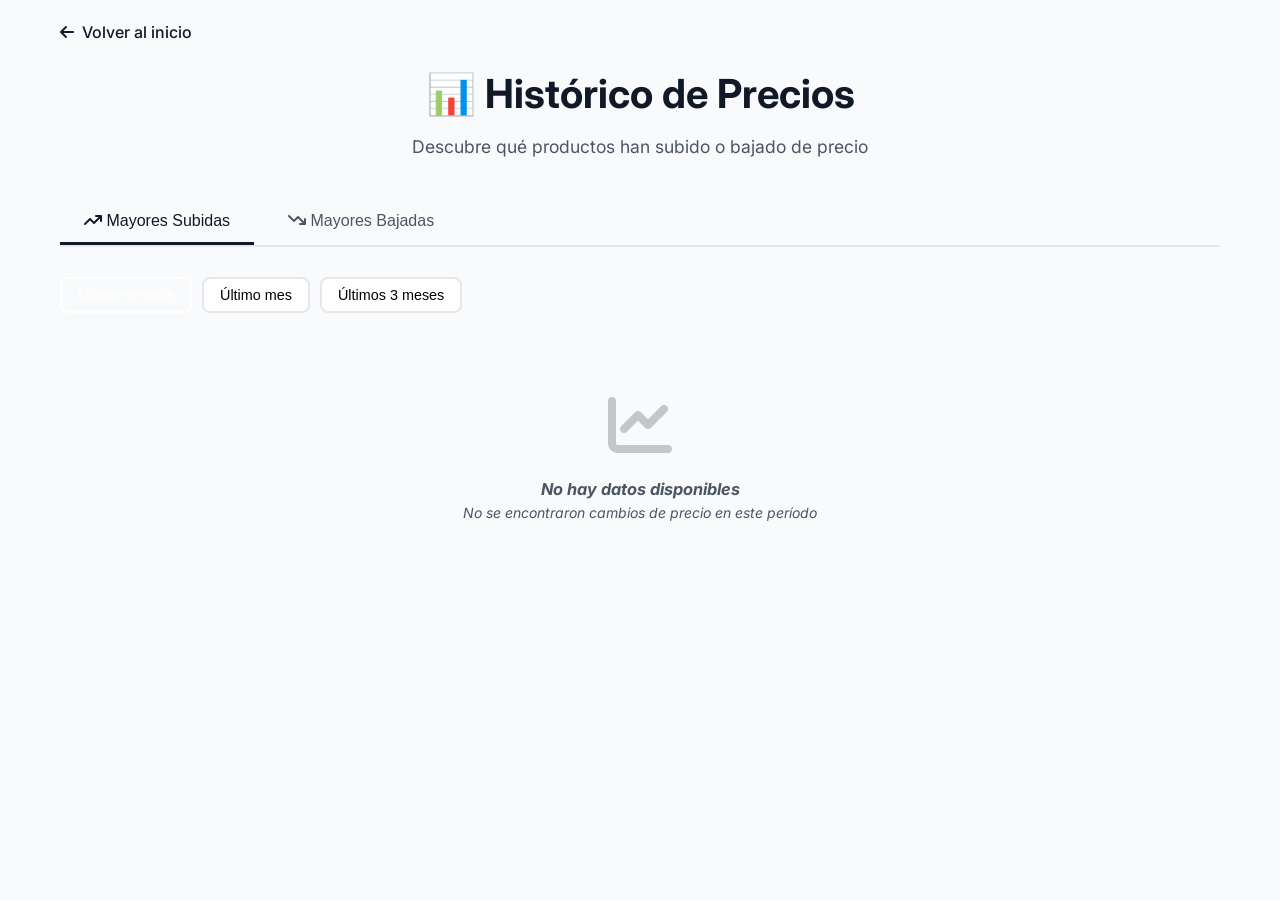
<file: price-tracker.html>
<!DOCTYPE html>
<html lang="es" data-theme="light">
<head>
  <meta charset="UTF-8">
  <meta name="viewport" content="width=device-width, initial-scale=1.0">
  <title>Histórico de Precios - ¿Qué hay en el súper?</title>

  <!-- Styles -->
  <link rel="stylesheet" href="https://fonts.googleapis.com/css2?family=Inter:wght@300;400;500;600;700&display=swap">
  <link rel="stylesheet" href="https://cdnjs.cloudflare.com/ajax/libs/font-awesome/6.4.0/css/all.min.css">
  <link rel="stylesheet" href="style.css">

  <style>
    .price-tracker-container {
      max-width: 1200px;
      margin: 0 auto;
      padding: 20px;
    }

    .page-header {
      text-align: center;
      margin-bottom: 40px;
    }

    .page-header h1 {
      font-size: 2.5rem;
      margin-bottom: 10px;
      color: var(--text-primary);
    }

    .page-header p {
      font-size: 1.1rem;
      color: var(--text-secondary);
    }

    .tabs {
      display: flex;
      gap: 10px;
      margin-bottom: 30px;
      border-bottom: 2px solid var(--border-color);
      overflow-x: auto;
    }

    .tab {
      padding: 12px 24px;
      background: none;
      border: none;
      border-bottom: 3px solid transparent;
      cursor: pointer;
      font-size: 1rem;
      font-weight: 500;
      color: var(--text-secondary);
      transition: all 0.3s;
      white-space: nowrap;
    }

    .tab:hover {
      color: var(--primary-color);
    }

    .tab.active {
      color: var(--primary-color);
      border-bottom-color: var(--primary-color);
    }

    .tab-content {
      display: none;
    }

    .tab-content.active {
      display: block;
    }

    .period-selector {
      display: flex;
      gap: 10px;
      margin-bottom: 20px;
      flex-wrap: wrap;
    }

    .period-btn {
      padding: 8px 16px;
      border: 2px solid var(--border-color);
      background: white;
      border-radius: 8px;
      cursor: pointer;
      font-size: 0.9rem;
      transition: all 0.3s;
    }

    .period-btn:hover {
      border-color: var(--primary-color);
      color: var(--primary-color);
    }

    .period-btn.active {
      background: var(--primary-color);
      color: white;
      border-color: var(--primary-color);
    }

    .ranking-list {
      display: grid;
      gap: 15px;
    }

    .ranking-item {
      display: flex;
      align-items: center;
      gap: 15px;
      padding: 15px;
      background: white;
      border: 1px solid var(--border-color);
      border-radius: 12px;
      transition: all 0.3s;
    }

    .ranking-item:hover {
      box-shadow: 0 4px 12px rgba(0, 0, 0, 0.1);
      transform: translateY(-2px);
    }

    .ranking-number {
      font-size: 1.5rem;
      font-weight: 700;
      color: var(--text-tertiary);
      min-width: 40px;
      text-align: center;
    }

    .ranking-item:nth-child(1) .ranking-number {
      color: #FFD700;
    }

    .ranking-item:nth-child(2) .ranking-number {
      color: #C0C0C0;
    }

    .ranking-item:nth-child(3) .ranking-number {
      color: #CD7F32;
    }

    .ranking-image {
      width: 60px;
      height: 60px;
      object-fit: contain;
      border-radius: 8px;
    }

    .ranking-info {
      flex: 1;
    }

    .ranking-title {
      font-weight: 600;
      color: var(--text-primary);
      margin-bottom: 4px;
    }

    .ranking-category {
      font-size: 0.85rem;
      color: var(--text-secondary);
    }

    .ranking-price-info {
      text-align: right;
    }

    .price-change {
      font-size: 1.2rem;
      font-weight: 700;
      margin-bottom: 4px;
    }

    .price-change.increase {
      color: #ef4444;
    }

    .price-change.decrease {
      color: #22c55e;
    }

    .price-details {
      font-size: 0.85rem;
      color: var(--text-secondary);
    }

    .loading {
      text-align: center;
      padding: 40px;
      color: var(--text-secondary);
    }

    .spinner {
      width: 40px;
      height: 40px;
      border: 4px solid var(--border-color);
      border-top-color: var(--primary-color);
      border-radius: 50%;
      animation: spin 1s linear infinite;
      margin: 0 auto 20px;
    }

    @keyframes spin {
      to { transform: rotate(360deg); }
    }

    .empty-state {
      text-align: center;
      padding: 60px 20px;
      color: var(--text-secondary);
    }

    .empty-state i {
      font-size: 4rem;
      margin-bottom: 20px;
      opacity: 0.3;
    }

    .back-link {
      display: inline-flex;
      align-items: center;
      gap: 8px;
      color: var(--primary-color);
      text-decoration: none;
      font-weight: 500;
      margin-bottom: 20px;
    }

    .back-link:hover {
      text-decoration: underline;
    }

    @media (max-width: 768px) {
      .ranking-item {
        flex-direction: column;
        text-align: center;
      }

      .ranking-price-info {
        text-align: center;
      }
    }
  </style>
</head>
<body>
  <div class="price-tracker-container">
    <a href="index.html" class="back-link">
      <i class="fas fa-arrow-left"></i>
      Volver al inicio
    </a>

    <div class="page-header">
      <h1>📊 Histórico de Precios</h1>
      <p>Descubre qué productos han subido o bajado de precio</p>
    </div>

    <div class="tabs">
      <button class="tab active" data-tab="increases">
        <i class="fas fa-arrow-trend-up"></i> Mayores Subidas
      </button>
      <button class="tab" data-tab="decreases">
        <i class="fas fa-arrow-trend-down"></i> Mayores Bajadas
      </button>
    </div>

    <div class="period-selector">
      <button class="period-btn active" data-days="7">Última semana</button>
      <button class="period-btn" data-days="30">Último mes</button>
      <button class="period-btn" data-days="90">Últimos 3 meses</button>
    </div>

    <!-- Tab: Mayores Subidas -->
    <div class="tab-content active" id="tab-increases">
      <div id="increases-loading" class="loading">
        <div class="spinner"></div>
        <p>Cargando rankings...</p>
      </div>
      <div id="increases-list" class="ranking-list" style="display: none;"></div>
      <div id="increases-empty" class="empty-state" style="display: none;">
        <i class="fas fa-chart-line"></i>
        <h3>No hay datos disponibles</h3>
        <p>No se encontraron cambios de precio en este período</p>
      </div>
    </div>

    <!-- Tab: Mayores Bajadas -->
    <div class="tab-content" id="tab-decreases">
      <div id="decreases-loading" class="loading">
        <div class="spinner"></div>
        <p>Cargando rankings...</p>
      </div>
      <div id="decreases-list" class="ranking-list" style="display: none;"></div>
      <div id="decreases-empty" class="empty-state" style="display: none;">
        <i class="fas fa-chart-line"></i>
        <h3>No hay datos disponibles</h3>
        <p>No se encontraron cambios de precio en este período</p>
      </div>
    </div>
  </div>

  <script src="config.js"></script>
  <script>
    // Estado de la aplicación
    const state = {
      currentTab: 'increases',
      currentDays: 7,
      increases: null,
      decreases: null
    };

    // API base URL
    const API_URL = window.AppConfig?.api?.baseURL || 'http://localhost:8000/api';

    // Cargar rankings
    async function loadRankings(type, days) {
      const endpoint = type === 'increases'
        ? `/rankings/price-increases?days=${days}&limit=20`
        : `/rankings/price-decreases?days=${days}&limit=20`;

      try {
        const response = await fetch(`${API_URL}${endpoint}`);
        if (!response.ok) throw new Error('Error cargando datos');

        const data = await response.json();
        return data.ranking || [];
      } catch (error) {
        console.error('Error:', error);
        return [];
      }
    }

    // Renderizar ranking
    function renderRanking(items, type) {
      const listId = `${type}-list`;
      const loadingId = `${type}-loading`;
      const emptyId = `${type}-empty`;

      const list = document.getElementById(listId);
      const loading = document.getElementById(loadingId);
      const empty = document.getElementById(emptyId);

      loading.style.display = 'none';

      if (!items || items.length === 0) {
        empty.style.display = 'block';
        list.style.display = 'none';
        return;
      }

      empty.style.display = 'none';
      list.style.display = 'grid';

      const isIncrease = type === 'increases';
      const priceKey = isIncrease ? 'price_increase' : 'price_decrease';
      const percentKey = isIncrease ? 'price_increase_percent' : 'price_decrease_percent';

      list.innerHTML = items.map((item, index) => `
        <div class="ranking-item">
          <div class="ranking-number">#${index + 1}</div>
          <img src="${item.thumbnail}" alt="${item.display_name}" class="ranking-image" loading="lazy">
          <div class="ranking-info">
            <div class="ranking-title">${item.display_name}</div>
            <div class="ranking-category">${item.category_name}</div>
          </div>
          <div class="ranking-price-info">
            <div class="price-change ${isIncrease ? 'increase' : 'decrease'}">
              ${isIncrease ? '+' : '-'}${item[percentKey].toFixed(1)}%
            </div>
            <div class="price-details">
              ${item.min_price.toFixed(2)}€ → ${item.max_price.toFixed(2)}€
            </div>
          </div>
        </div>
      `).join('');
    }

    // Cambiar de tab
    function switchTab(tabName) {
      state.currentTab = tabName;

      // Actualizar tabs
      document.querySelectorAll('.tab').forEach(tab => {
        tab.classList.toggle('active', tab.dataset.tab === tabName);
      });

      // Actualizar contenido
      document.querySelectorAll('.tab-content').forEach(content => {
        content.classList.toggle('active', content.id === `tab-${tabName}`);
      });

      // Cargar datos si no están cargados
      if (!state[tabName]) {
        loadAndRenderRankings(tabName, state.currentDays);
      }
    }

    // Cambiar período
    function changePeriod(days) {
      state.currentDays = days;

      // Actualizar botones
      document.querySelectorAll('.period-btn').forEach(btn => {
        btn.classList.toggle('active', parseInt(btn.dataset.days) === days);
      });

      // Recargar datos
      loadAndRenderRankings('increases', days);
      loadAndRenderRankings('decreases', days);
    }

    // Cargar y renderizar
    async function loadAndRenderRankings(type, days) {
      const data = await loadRankings(type, days);
      state[type] = data;
      renderRanking(data, type);
    }

    // Event listeners
    document.querySelectorAll('.tab').forEach(tab => {
      tab.addEventListener('click', () => switchTab(tab.dataset.tab));
    });

    document.querySelectorAll('.period-btn').forEach(btn => {
      btn.addEventListener('click', () => changePeriod(parseInt(btn.dataset.days)));
    });

    // Cargar datos iniciales
    loadAndRenderRankings('increases', state.currentDays);
    loadAndRenderRankings('decreases', state.currentDays);
  </script>
</body>
</html>
</file>
<file: style.css>
/*
================================================================================
MERCADONA AGENT V0.2 - MAIN STYLESHEET
================================================================================
Author: Claude Code
Description: Modern, mobile-first responsive design with optimized performance
Last Updated: 2025
================================================================================
*/

/* ACCESSIBILITY UTILITIES */
.sr-only {
  position: absolute !important;
  width: 1px !important;
  height: 1px !important;
  padding: 0 !important;
  margin: -1px !important;
  overflow: hidden !important;
  clip: rect(0, 0, 0, 0) !important;
  white-space: nowrap !important;
  border: 0 !important;
}

/* Skip link for keyboard navigation */
.skip-link {
  position: absolute;
  top: -40px;
  left: 6px;
  background: var(--color-primary);
  color: var(--color-white);
  padding: 8px 16px;
  border-radius: var(--radius-md);
  text-decoration: none;
  font-weight: var(--font-weight-medium);
  z-index: 9999;
  transition: top 0.3s ease;
}

.skip-link:focus {
  top: 6px;
}

/* High contrast mode support */
@media (prefers-contrast: high) {
  :root {
    --border-color: var(--color-black);
    --text-secondary: var(--color-black);
    --bg-secondary: var(--color-white);
  }
  
  [data-theme="dark"] {
    --border-color: var(--color-white);
    --text-secondary: var(--color-white);
    --bg-secondary: var(--color-black);
  }
}

/* Reduced motion support */
@media (prefers-reduced-motion: reduce) {
  * {
    animation-duration: 0.01ms !important;
    animation-iteration-count: 1 !important;
    transition-duration: 0.01ms !important;
    scroll-behavior: auto !important;
  }
}

/* PWA Update Banner */
.update-banner {
  position: fixed;
  top: 0;
  left: 0;
  right: 0;
  background: var(--color-primary);
  color: var(--color-white);
  padding: var(--space-3);
  z-index: 9999;
  animation: slideDown 0.3s ease-out;
}

.update-content {
  display: flex;
  align-items: center;
  justify-content: space-between;
  max-width: 1200px;
  margin: 0 auto;
}

.update-btn {
  background: var(--color-white);
  color: var(--color-primary);
  border: none;
  padding: var(--space-1) var(--space-3);
  border-radius: var(--radius-sm);
  font-weight: var(--font-weight-medium);
  cursor: pointer;
  transition: all 0.2s ease;
}

.update-btn:hover {
  background: var(--color-gray-100);
}

/* Offline indicator */
.offline::before {
  content: "Sin conexión - Modo offline";
  position: fixed;
  top: 0;
  left: 0;
  right: 0;
  background: var(--color-warning);
  color: var(--color-white);
  padding: var(--space-2);
  text-align: center;
  font-size: var(--font-size-sm);
  z-index: 9998;
}

.offline .app-container {
  margin-top: 40px;
}

@keyframes slideDown {
  from {
    transform: translateY(-100%);
  }
  to {
    transform: translateY(0);
  }
}

/* Touch Gestures Styles */
.pull-indicator {
  position: fixed;
  top: 0;
  left: 50%;
  transform: translateX(-50%) translateY(-100%);
  background: var(--color-primary);
  color: var(--color-white);
  padding: var(--space-3) var(--space-6);
  border-radius: 0 0 var(--radius-lg) var(--radius-lg);
  display: flex;
  align-items: center;
  gap: var(--space-2);
  z-index: 1000;
  transition: all 0.3s ease;
  opacity: 0;
}

.pull-indicator.ready {
  background: var(--color-success);
}

.pull-indicator.ready .pull-icon {
  transform: rotate(180deg);
}

.pull-icon {
  transition: transform 0.3s ease;
}

.swipe-feedback {
  position: absolute;
  top: 50%;
  left: 50%;
  transform: translate(-50%, -50%);
  width: 60px;
  height: 60px;
  border-radius: 50%;
  display: flex;
  align-items: center;
  justify-content: center;
  color: var(--color-white);
  font-size: var(--font-size-xl);
  z-index: 10;
  animation: swipeFeedbackAnimation 1s ease-out forwards;
  pointer-events: none;
}

.swipe-feedback--favorite {
  background: var(--color-danger);
}

.swipe-feedback--cart {
  background: var(--color-primary);
}

@keyframes swipeFeedbackAnimation {
  0% {
    opacity: 0;
    transform: translate(-50%, -50%) scale(0.5);
  }
  50% {
    opacity: 1;
    transform: translate(-50%, -50%) scale(1.1);
  }
  100% {
    opacity: 0;
    transform: translate(-50%, -50%) scale(1);
  }
}

.quick-actions-menu {
  position: fixed;
  background: var(--bg-primary);
  border: 1px solid var(--border-color);
  border-radius: var(--radius-lg);
  box-shadow: 0 10px 25px rgba(0, 0, 0, 0.15);
  z-index: 9999;
  overflow: hidden;
  animation: quickMenuAppear 0.2s ease-out;
}

.quick-action {
  display: flex;
  align-items: center;
  gap: var(--space-2);
  width: 100%;
  padding: var(--space-3) var(--space-4);
  border: none;
  background: transparent;
  color: var(--text-primary);
  font-size: var(--font-size-sm);
  cursor: pointer;
  transition: background-color 0.2s ease;
}

.quick-action:hover {
  background: var(--bg-secondary);
}

.quick-action i.active {
  color: var(--color-danger);
}

@keyframes quickMenuAppear {
  from {
    opacity: 0;
    transform: scale(0.9);
  }
  to {
    opacity: 1;
    transform: scale(1);
  }
}

/* Enhanced touch targets for mobile */
@media (max-width: 768px) {
  .product-card {
    position: relative;
    overflow: hidden;
    user-select: none;
    -webkit-user-select: none;
    -webkit-touch-callout: none;
  }
  
  .product-action-btn,
  .product-card-cart-btn {
    min-width: 44px;
    min-height: 44px;
  }
  
  /* Touch feedback */
  .product-card:active {
    transform: scale(0.98);
    transition: transform 0.1s ease;
  }
}

/* CSS CUSTOM PROPERTIES (CSS Variables) */
:root {
  /* Color Palette - Light Theme */
  --color-primary: #22c55e;
  --color-primary-dark: #16a34a;
  --color-primary-light: #bbf7d0;
  
  --color-secondary: #3b82f6;
  --color-secondary-dark: #2563eb;
  --color-secondary-light: #dbeafe;
  
  --color-accent: #f59e0b;
  --color-accent-dark: #d97706;
  --color-accent-light: #fef3c7;
  
  --color-danger: #ef4444;
  --color-danger-dark: #dc2626;
  --color-danger-light: #fecaca;
  
  --color-success: #10b981;
  --color-warning: #f59e0b;
  --color-info: #3b82f6;
  
  /* Neutral Colors */
  --color-white: #ffffff;
  --color-black: #000000;
  --color-gray-50: #f9fafb;
  --color-gray-100: #f3f4f6;
  --color-gray-200: #e5e7eb;
  --color-gray-300: #d1d5db;
  --color-gray-400: #9ca3af;
  --color-gray-500: #6b7280;
  --color-gray-600: #4b5563;
  --color-gray-700: #374151;
  --color-gray-800: #1f2937;
  --color-gray-900: #111827;
  
  /* Semantic Colors - Light Theme */
  --bg-primary: var(--color-white);
  --bg-secondary: var(--color-gray-50);
  --bg-tertiary: var(--color-gray-100);
  --bg-overlay: rgba(0, 0, 0, 0.5);
  
  --text-primary: var(--color-gray-900);
  --text-secondary: var(--color-gray-600);
  --text-tertiary: var(--color-gray-400);
  --text-inverse: var(--color-white);
  
  --border-color: var(--color-gray-200);
  --border-focus: var(--color-primary);
  
  /* Typography */
  --font-family-base: 'Inter', -apple-system, BlinkMacSystemFont, 'Segoe UI', Roboto, 'Helvetica Neue', Arial, sans-serif;
  --font-family-mono: 'SF Mono', Monaco, 'Cascadia Code', 'Roboto Mono', Consolas, 'Courier New', monospace;
  
  --font-size-xs: 0.75rem;    /* 12px */
  --font-size-sm: 0.875rem;   /* 14px */
  --font-size-base: 1rem;     /* 16px */
  --font-size-lg: 1.125rem;   /* 18px */
  --font-size-xl: 1.25rem;    /* 20px */
  --font-size-2xl: 1.5rem;    /* 24px */
  --font-size-3xl: 1.875rem;  /* 30px */
  --font-size-4xl: 2.25rem;   /* 36px */
  
  --font-weight-light: 300;
  --font-weight-normal: 400;
  --font-weight-medium: 500;
  --font-weight-semibold: 600;
  --font-weight-bold: 700;
  
  --line-height-tight: 1.25;
  --line-height-normal: 1.5;
  --line-height-relaxed: 1.75;
  
  /* Spacing Scale */
  --space-1: 0.25rem;   /* 4px */
  --space-2: 0.5rem;    /* 8px */
  --space-3: 0.75rem;   /* 12px */
  --space-4: 1rem;      /* 16px */
  --space-5: 1.25rem;   /* 20px */
  --space-6: 1.5rem;    /* 24px */
  --space-8: 2rem;      /* 32px */
  --space-10: 2.5rem;   /* 40px */
  --space-12: 3rem;     /* 48px */
  --space-16: 4rem;     /* 64px */
  --space-20: 5rem;     /* 80px */
  
  /* Border Radius */
  --radius-sm: 0.25rem;
  --radius-md: 0.375rem;
  --radius-lg: 0.5rem;
  --radius-xl: 0.75rem;
  --radius-2xl: 1rem;
  --radius-full: 9999px;
  
  /* Shadows */
  --shadow-sm: 0 1px 2px 0 rgba(0, 0, 0, 0.05);
  --shadow-md: 0 4px 6px -1px rgba(0, 0, 0, 0.1), 0 2px 4px -1px rgba(0, 0, 0, 0.06);
  --shadow-lg: 0 10px 15px -3px rgba(0, 0, 0, 0.1), 0 4px 6px -2px rgba(0, 0, 0, 0.05);
  --shadow-xl: 0 20px 25px -5px rgba(0, 0, 0, 0.1), 0 10px 10px -5px rgba(0, 0, 0, 0.04);
  --shadow-2xl: 0 25px 50px -12px rgba(0, 0, 0, 0.25);
  
  /* Z-Index Scale */
  --z-dropdown: 1000;
  --z-sticky: 1020;
  --z-fixed: 1030;
  --z-modal-backdrop: 1040;
  --z-modal: 1050;
  --z-popover: 1060;
  --z-tooltip: 1070;
  --z-toast: 1080;
  
  /* Transitions */
  --transition-fast: 150ms ease-in-out;
  --transition-normal: 250ms ease-in-out;
  --transition-slow: 350ms ease-in-out;
  
  /* Layout */
  --header-height: 4rem;
  --sidebar-width: 280px;
  --container-max-width: 1400px;
  
  /* Breakpoints (for reference in JS) */
  --breakpoint-sm: 640px;
  --breakpoint-md: 768px;
  --breakpoint-lg: 1024px;
  --breakpoint-xl: 1280px;
  --breakpoint-2xl: 1536px;
}

/* Dark Theme Variables */
[data-theme="dark"] {
  --bg-primary: var(--color-gray-900);
  --bg-secondary: var(--color-gray-800);
  --bg-tertiary: var(--color-gray-700);
  --bg-overlay: rgba(0, 0, 0, 0.75);
  
  --text-primary: var(--color-gray-50);
  --text-secondary: var(--color-gray-300);
  --text-tertiary: var(--color-gray-500);
  --text-inverse: var(--color-gray-900);
  
  --border-color: var(--color-gray-600);
  
  --shadow-sm: 0 1px 2px 0 rgba(0, 0, 0, 0.3);
  --shadow-md: 0 4px 6px -1px rgba(0, 0, 0, 0.4), 0 2px 4px -1px rgba(0, 0, 0, 0.3);
  --shadow-lg: 0 10px 15px -3px rgba(0, 0, 0, 0.4), 0 4px 6px -2px rgba(0, 0, 0, 0.3);
  --shadow-xl: 0 20px 25px -5px rgba(0, 0, 0, 0.4), 0 10px 10px -5px rgba(0, 0, 0, 0.3);
  --shadow-2xl: 0 25px 50px -12px rgba(0, 0, 0, 0.6);
}

/* CSS RESET & BASE STYLES */
*,
*::before,
*::after {
  box-sizing: border-box;
  margin: 0;
  padding: 0;
}

html {
  font-size: 16px;
  line-height: 1.5;
  scroll-behavior: smooth;
  -webkit-text-size-adjust: 100%;
  -webkit-font-smoothing: antialiased;
  -moz-osx-font-smoothing: grayscale;
}

body {
  font-family: var(--font-family-base);
  font-weight: var(--font-weight-normal);
  line-height: var(--line-height-normal);
  color: var(--text-primary);
  background-color: var(--bg-secondary);
  min-height: 100vh;
  transition: color var(--transition-normal), background-color var(--transition-normal);
  overflow-x: hidden;
}

/* Focus Management */
:focus {
  outline: 2px solid var(--border-focus);
  outline-offset: 2px;
}

:focus:not(:focus-visible) {
  outline: none;
}

/* Improved scrollbar styling */
::-webkit-scrollbar {
  width: 8px;
  height: 8px;
}

::-webkit-scrollbar-track {
  background: var(--bg-tertiary);
}

::-webkit-scrollbar-thumb {
  background: var(--color-gray-400);
  border-radius: var(--radius-full);
}

::-webkit-scrollbar-thumb:hover {
  background: var(--color-gray-500);
}

/* Selection styling */
::selection {
  background-color: var(--color-primary-light);
  color: var(--text-primary);
}

/* UTILITY CLASSES */
.sr-only {
  position: absolute !important;
  width: 1px !important;
  height: 1px !important;
  padding: 0 !important;
  margin: -1px !important;
  overflow: hidden !important;
  clip: rect(0, 0, 0, 0) !important;
  white-space: nowrap !important;
  border: 0 !important;
}

.hidden {
  display: none !important;
}

.invisible {
  visibility: hidden !important;
}

.skip-link {
  position: absolute;
  top: -40px;
  left: 6px;
  background: var(--bg-primary);
  color: var(--text-primary);
  padding: var(--space-2) var(--space-4);
  text-decoration: none;
  border-radius: var(--radius-md);
  font-weight: var(--font-weight-medium);
  z-index: var(--z-tooltip);
  transition: top var(--transition-fast);
}

.skip-link:focus {
  top: 6px;
}

/* LOADING SCREEN */
.loading-screen {
  position: fixed;
  top: 0;
  left: 0;
  width: 100%;
  height: 100%;
  background: var(--bg-primary);
  display: flex;
  align-items: center;
  justify-content: center;
  z-index: var(--z-toast);
  transition: opacity var(--transition-slow);
}

.loading-screen.hide {
  opacity: 0;
  pointer-events: none;
}

.loading-spinner {
  text-align: center;
}

.loading-spinner p {
  margin-top: var(--space-4);
  color: var(--text-secondary);
  font-weight: var(--font-weight-medium);
}

/* Spinner Animation */
.spinner {
  width: 48px;
  height: 48px;
  border: 4px solid var(--border-color);
  border-top: 4px solid var(--color-primary);
  border-radius: var(--radius-full);
  animation: spin 1s linear infinite;
  margin: 0 auto;
}

@keyframes spin {
  0% { transform: rotate(0deg); }
  100% { transform: rotate(360deg); }
}

/* HEADER */
.header {
  position: fixed;
  top: 0;
  left: 0;
  right: 0;
  height: var(--header-height);
  background: var(--bg-primary);
  border-bottom: 1px solid var(--border-color);
  z-index: var(--z-fixed);
  backdrop-filter: blur(10px);
  -webkit-backdrop-filter: blur(10px);
}

.header-container {
  display: flex;
  align-items: center;
  justify-content: space-between;
  height: 100%;
  max-width: var(--container-max-width);
  margin: 0 auto;
  padding: 0 var(--space-4);
  gap: var(--space-4);
}

/* Header Brand */
.header-brand {
  flex-shrink: 0;
}

.logo {
  height: 2.5rem;
  width: auto;
  transition: transform var(--transition-fast);
}

.logo:hover {
  transform: scale(1.05);
}

/* Header Search */
.header-search {
  flex: 1;
  max-width: 600px;
  position: relative;
}

.search-form {
  position: relative;
  width: 100%;
}

.search-input-wrapper {
  position: relative;
  display: flex;
  align-items: center;
  background: var(--bg-secondary);
  border: 2px solid var(--border-color);
  border-radius: var(--radius-xl);
  padding: var(--space-2) var(--space-4);
  transition: all var(--transition-fast);
}

.search-input-wrapper:focus-within {
  border-color: var(--border-focus);
  box-shadow: 0 0 0 3px rgba(34, 197, 94, 0.1);
}

.search-icon {
  color: var(--text-tertiary);
  margin-right: var(--space-3);
  font-size: var(--font-size-lg);
}

.search-input {
  flex: 1;
  border: none;
  background: transparent;
  font-size: var(--font-size-base);
  color: var(--text-primary);
  font-family: inherit;
  line-height: 1.5;
  min-height: 24px;
}

.search-input::placeholder {
  color: var(--text-tertiary);
}

.clear-search-btn {
  display: none;
  align-items: center;
  justify-content: center;
  width: 24px;
  height: 24px;
  border: none;
  background: var(--color-gray-300);
  color: var(--text-secondary);
  border-radius: var(--radius-full);
  cursor: pointer;
  transition: all var(--transition-fast);
  margin-left: var(--space-2);
}

.clear-search-btn:hover {
  background: var(--color-gray-400);
  color: var(--text-primary);
}

.clear-search-btn.visible {
  display: flex;
}

/* Search Suggestions */
.search-suggestions {
  position: absolute;
  top: 100%;
  left: 0;
  right: 0;
  background: var(--bg-primary);
  border: 1px solid var(--border-color);
  border-radius: var(--radius-lg);
  box-shadow: var(--shadow-lg);
  max-height: 300px;
  overflow-y: auto;
  z-index: var(--z-dropdown);
  margin-top: var(--space-2);
  display: none;
}

.search-suggestions.visible {
  display: block;
  animation: slideDown var(--transition-fast);
}

@keyframes slideDown {
  from {
    opacity: 0;
    transform: translateY(-8px);
  }
  to {
    opacity: 1;
    transform: translateY(0);
  }
}

.search-suggestion {
  display: flex;
  align-items: center;
  padding: var(--space-3) var(--space-4);
  cursor: pointer;
  border-bottom: 1px solid var(--border-color);
  transition: background-color var(--transition-fast);
}

.search-suggestion:last-child {
  border-bottom: none;
}

.search-suggestion:hover,
.search-suggestion:focus {
  background: var(--bg-secondary);
}

.search-suggestion-icon {
  color: var(--text-tertiary);
  margin-right: var(--space-3);
  width: 16px;
  text-align: center;
}

.search-suggestion-text {
  flex: 1;
  font-weight: var(--font-weight-medium);
}

.search-suggestion-category {
  font-size: var(--font-size-sm);
  color: var(--text-tertiary);
  background: var(--bg-tertiary);
  padding: var(--space-1) var(--space-2);
  border-radius: var(--radius-sm);
}

/* Header Actions */
.header-actions {
  display: flex;
  align-items: center;
  gap: var(--space-2);
}

.desktop-actions {
  display: flex;
  align-items: center;
  gap: var(--space-2);
}

.action-btn {
  position: relative;
  display: flex;
  align-items: center;
  justify-content: center;
  width: 40px;
  height: 40px;
  border: none;
  background: transparent;
  color: var(--text-secondary);
  border-radius: var(--radius-lg);
  cursor: pointer;
  transition: all var(--transition-fast);
  font-size: var(--font-size-lg);
}

.action-btn:hover {
  background: var(--bg-secondary);
  color: var(--text-primary);
}

.action-btn:active {
  transform: scale(0.95);
}

.badge {
  position: absolute;
  top: -2px;
  right: -2px;
  min-width: 18px;
  height: 18px;
  background: var(--color-danger);
  color: var(--text-inverse);
  font-size: var(--font-size-xs);
  font-weight: var(--font-weight-bold);
  border-radius: var(--radius-full);
  display: flex;
  align-items: center;
  justify-content: center;
  border: 2px solid var(--bg-primary);
  transform: scale(0);
  transition: transform var(--transition-fast);
}

.badge.visible {
  transform: scale(1);
}

/* Mobile Menu Button */
.mobile-menu-btn {
  display: none;
  flex-direction: column;
  align-items: center;
  justify-content: center;
  width: 40px;
  height: 40px;
  border: none;
  background: transparent;
  cursor: pointer;
  border-radius: var(--radius-lg);
  transition: background-color var(--transition-fast);
}

.mobile-menu-btn:hover {
  background: var(--bg-secondary);
}

.hamburger {
  display: flex;
  flex-direction: column;
  width: 20px;
  height: 14px;
  position: relative;
}

.hamburger span {
  display: block;
  height: 2px;
  width: 100%;
  background: var(--text-primary);
  border-radius: 1px;
  opacity: 1;
  transform: rotate(0deg);
  transition: all var(--transition-fast);
}

.hamburger span:nth-child(1) {
  top: 0;
  transform-origin: left center;
}

.hamburger span:nth-child(2) {
  top: 6px;
  transform-origin: left center;
}

.hamburger span:nth-child(3) {
  top: 12px;
  transform-origin: left center;
}

.mobile-menu-btn[aria-expanded="true"] .hamburger span:nth-child(1) {
  transform: rotate(45deg);
  top: -1px;
  left: 2px;
}

.mobile-menu-btn[aria-expanded="true"] .hamburger span:nth-child(2) {
  width: 0%;
  opacity: 0;
}

.mobile-menu-btn[aria-expanded="true"] .hamburger span:nth-child(3) {
  transform: rotate(-45deg);
  top: 13px;
  left: 2px;
}

/* MOBILE MENU */
.mobile-menu {
  position: fixed;
  top: 0;
  left: 0;
  right: 0;
  bottom: 0;
  z-index: var(--z-modal);
  display: none;
}

.mobile-menu.active {
  display: block;
}

.mobile-menu-overlay {
  position: absolute;
  top: 0;
  left: 0;
  right: 0;
  bottom: 0;
  background: var(--bg-overlay);
  opacity: 0;
  transition: opacity var(--transition-normal);
}

.mobile-menu.active .mobile-menu-overlay {
  opacity: 1;
}

.mobile-menu-content {
  position: absolute;
  top: 0;
  right: 0;
  width: min(300px, 80vw);
  height: 100%;
  background: var(--bg-primary);
  border-left: 1px solid var(--border-color);
  transform: translateX(100%);
  transition: transform 0.3s cubic-bezier(0.4, 0, 0.2, 1);
  display: flex;
  flex-direction: column;
  box-shadow: var(--shadow-xl);
}

.mobile-menu.active .mobile-menu-content {
  transform: translateX(0);
}

.mobile-menu-header {
  display: flex;
  align-items: center;
  justify-content: space-between;
  padding: var(--space-4);
  border-bottom: 1px solid var(--border-color);
  background: var(--bg-primary);
}

.mobile-menu-header h2 {
  font-size: var(--font-size-lg);
  font-weight: var(--font-weight-semibold);
  color: var(--text-primary);
}

.mobile-menu-close {
  display: flex;
  align-items: center;
  justify-content: center;
  width: 40px;
  height: 40px;
  border: none;
  background: var(--bg-secondary);
  color: var(--text-secondary);
  border-radius: var(--radius-lg);
  cursor: pointer;
  transition: all var(--transition-fast);
}

.mobile-menu-close:hover {
  background: var(--bg-tertiary);
  color: var(--text-primary);
}

.mobile-menu-body {
  flex: 1;
  padding: var(--space-4);
  overflow-y: auto;
}

.mobile-menu-item {
  display: flex;
  align-items: center;
  width: 100%;
  padding: var(--space-4);
  margin-bottom: var(--space-2);
  border: none;
  background: var(--bg-secondary);
  color: var(--text-primary);
  text-align: left;
  border-radius: var(--radius-lg);
  cursor: pointer;
  transition: all var(--transition-fast);
  font-size: var(--font-size-base);
  font-weight: var(--font-weight-medium);
  position: relative;
  -webkit-tap-highlight-color: transparent;
  touch-action: manipulation;
}

.mobile-menu-item:hover,
.mobile-menu-item:active {
  background: var(--color-primary);
  color: white;
  transform: translateX(4px);
  box-shadow: var(--shadow-md);
}

.mobile-menu-item:active {
  transform: translateX(2px);
}

.mobile-menu-item i {
  width: 24px;
  margin-right: var(--space-3);
  font-size: var(--font-size-lg);
  color: var(--color-primary);
  transition: color var(--transition-fast);
}

.mobile-menu-item:hover i,
.mobile-menu-item:active i {
  color: white;
}

.mobile-menu-item span {
  flex: 1;
}

.mobile-badge {
  position: absolute;
  top: 8px;
  right: 8px;
  min-width: 20px;
  height: 20px;
  background: var(--color-danger);
  color: white;
  font-size: var(--font-size-xs);
  font-weight: var(--font-weight-bold);
  border-radius: var(--radius-full);
  display: flex;
  align-items: center;
  justify-content: center;
  border: 2px solid var(--bg-primary);
}

.mobile-badge:empty {
  display: none;
}

/* APP CONTAINER */
.app-container {
  display: flex;
  min-height: 100vh;
  padding-top: var(--header-height);
  max-width: var(--container-max-width);
  margin: 0 auto;
}

/* SIDEBAR */
.sidebar {
  width: var(--sidebar-width);
  background: var(--bg-primary);
  border-right: 1px solid var(--border-color);
  height: calc(100vh - var(--header-height));
  overflow-y: auto;
  transition: transform var(--transition-normal);
  position: sticky;
  top: var(--header-height);
}

.sidebar-content {
  padding: var(--space-6) var(--space-4);
}

.sidebar-section {
  margin-bottom: var(--space-8);
}

.sidebar-section:last-child {
  margin-bottom: 0;
}

.sidebar-section-header {
  display: flex;
  align-items: center;
  justify-content: space-between;
  margin-bottom: var(--space-4);
}

.sidebar-title {
  display: flex;
  align-items: center;
  font-size: var(--font-size-lg);
  font-weight: var(--font-weight-semibold);
  color: var(--text-primary);
  margin-bottom: var(--space-4);
}

.sidebar-title i {
  margin-right: var(--space-2);
  color: var(--color-primary);
}

.filters-toggle {
  display: flex;
  align-items: center;
  justify-content: center;
  width: 24px;
  height: 24px;
  border: none;
  background: transparent;
  color: var(--text-tertiary);
  cursor: pointer;
  border-radius: var(--radius-sm);
  transition: all var(--transition-fast);
}

.filters-toggle:hover {
  background: var(--bg-secondary);
  color: var(--text-primary);
}

.filters-toggle.expanded i {
  transform: rotate(180deg);
}

/* Categories */
.category-btn {
  display: flex;
  align-items: center;
  justify-content: space-between;
  width: 100%;
  padding: var(--space-3) var(--space-4);
  border: none;
  background: transparent;
  color: var(--text-secondary);
  text-align: left;
  border-radius: var(--radius-lg);
  cursor: pointer;
  transition: all var(--transition-fast);
  margin-bottom: var(--space-2);
  font-size: var(--font-size-sm);
  font-weight: var(--font-weight-medium);
}

.category-btn:hover {
  background: var(--bg-secondary);
  color: var(--text-primary);
}

.category-btn.active {
  background: var(--color-primary-light);
  color: var(--color-primary-dark);
}

.category-btn--all {
  background: var(--bg-secondary);
  color: var(--text-primary);
  font-weight: var(--font-weight-semibold);
  margin-bottom: var(--space-4);
}

.category-btn--all:hover {
  background: var(--bg-tertiary);
}

.category-btn i {
  margin-right: var(--space-2);
  width: 16px;
  text-align: center;
}

.category-count {
  font-size: var(--font-size-xs);
  background: var(--bg-tertiary);
  color: var(--text-tertiary);
  padding: var(--space-1) var(--space-2);
  border-radius: var(--radius-full);
  min-width: 20px;
  text-align: center;
}

.category-btn.active .category-count {
  background: var(--color-primary);
  color: var(--text-inverse);
}

.category-list {
  list-style: none;
  max-height: 400px;
  overflow-y: auto;
}

.category-list li {
  margin-bottom: var(--space-1);
}

/* Filters */
.filters-content {
  max-height: 0;
  overflow: hidden;
  transition: max-height var(--transition-normal);
}

.filters-content.expanded {
  max-height: 500px;
}

.filter-group {
  padding: var(--space-4);
  background: var(--bg-secondary);
  border-radius: var(--radius-lg);
  margin-bottom: var(--space-4);
}

.filter-title {
  font-size: var(--font-size-sm);
  font-weight: var(--font-weight-semibold);
  color: var(--text-primary);
  margin-bottom: var(--space-3);
}

.price-range {
  display: flex;
  align-items: center;
  gap: var(--space-2);
  margin-bottom: var(--space-4);
}

.price-input-group {
  flex: 1;
}

.price-input {
  width: 100%;
  padding: var(--space-2) var(--space-3);
  border: 1px solid var(--border-color);
  border-radius: var(--radius-md);
  background: var(--bg-primary);
  color: var(--text-primary);
  font-size: var(--font-size-sm);
  font-family: inherit;
  transition: border-color var(--transition-fast);
}

.price-input:focus {
  border-color: var(--border-focus);
  outline: none;
}

.price-separator {
  color: var(--text-tertiary);
  font-weight: var(--font-weight-medium);
}

.filter-actions {
  display: flex;
  gap: var(--space-2);
}

/* Favorites and Recent */
.favorites-list,
.recent-list {
  max-height: 200px;
  overflow-y: auto;
}

.empty-state {
  color: var(--text-tertiary);
  font-size: var(--font-size-sm);
  text-align: center;
  padding: var(--space-4);
  font-style: italic;
}

.favorite-item,
.recent-item {
  display: flex;
  align-items: center;
  padding: var(--space-2);
  border-radius: var(--radius-md);
  margin-bottom: var(--space-2);
  cursor: pointer;
  transition: background-color var(--transition-fast);
}

.favorite-item:hover,
.recent-item:hover {
  background: var(--bg-secondary);
}

.favorite-item img,
.recent-item img {
  width: 32px;
  height: 32px;
  object-fit: cover;
  border-radius: var(--radius-sm);
  margin-right: var(--space-2);
}

.favorite-item-info,
.recent-item-info {
  flex: 1;
  min-width: 0;
}

.favorite-item-name,
.recent-item-name {
  font-size: var(--font-size-sm);
  font-weight: var(--font-weight-medium);
  color: var(--text-primary);
  white-space: nowrap;
  overflow: hidden;
  text-overflow: ellipsis;
}

.favorite-item-price,
.recent-item-price {
  font-size: var(--font-size-xs);
  color: var(--text-tertiary);
}

/* MAIN CONTENT */
.main-content {
  flex: 1;
  min-width: 0;
  background: var(--bg-secondary);
}

/* Controls Bar */
.controls-bar {
  display: flex;
  align-items: center;
  justify-content: space-between;
  padding: var(--space-4);
  background: var(--bg-primary);
  border-bottom: 1px solid var(--border-color);
  gap: var(--space-4);
}

.controls-left,
.controls-right {
  display: flex;
  align-items: center;
  gap: var(--space-4);
}

.control-label {
  font-size: var(--font-size-sm);
  font-weight: var(--font-weight-medium);
  color: var(--text-secondary);
  margin-right: var(--space-2);
}

.sort-select,
.items-select {
  padding: var(--space-2) var(--space-3);
  border: 1px solid var(--border-color);
  border-radius: var(--radius-md);
  background: var(--bg-primary);
  color: var(--text-primary);
  font-size: var(--font-size-sm);
  font-family: inherit;
  cursor: pointer;
  transition: border-color var(--transition-fast);
}

.sort-select:focus,
.items-select:focus {
  border-color: var(--border-focus);
  outline: none;
}

.results-count {
  font-size: var(--font-size-sm);
  font-weight: var(--font-weight-medium);
  color: var(--text-secondary);
}

/* Products Container */
.products-container {
  padding: var(--space-4);
}

/* Pagination */
.pagination {
  display: flex;
  align-items: center;
  justify-content: space-between;
  margin-bottom: var(--space-4);
  padding: var(--space-4);
  background: var(--bg-primary);
  border-radius: var(--radius-lg);
  border: 1px solid var(--border-color);
}

.pagination--bottom {
  margin-bottom: 0;
  margin-top: var(--space-4);
}

.pagination-btn {
  display: flex;
  align-items: center;
  padding: var(--space-2) var(--space-4);
  border: 1px solid var(--border-color);
  background: var(--bg-primary);
  color: var(--text-primary);
  font-size: var(--font-size-sm);
  font-weight: var(--font-weight-medium);
  border-radius: var(--radius-md);
  cursor: pointer;
  transition: all var(--transition-fast);
  gap: var(--space-2);
}

.pagination-btn:hover:not(:disabled) {
  background: var(--bg-secondary);
  border-color: var(--color-primary);
}

.pagination-btn:disabled {
  opacity: 0.5;
  cursor: not-allowed;
}

.pagination-info {
  display: flex;
  align-items: center;
}

.page-info {
  font-size: var(--font-size-sm);
  font-weight: var(--font-weight-medium);
  color: var(--text-secondary);
}

/* Products Grid */
.products-grid {
  display: grid;
  grid-template-columns: repeat(4, 1fr);
  gap: var(--space-3);
  margin-bottom: var(--space-4);
}

/* Product Card */
.product-card {
  background: var(--bg-primary);
  border: 1px solid var(--border-color);
  border-radius: var(--radius-lg);
  overflow: hidden;
  transition: all var(--transition-normal);
  cursor: pointer;
  position: relative;
}

.product-card:hover {
  transform: translateY(-2px);
  box-shadow: var(--shadow-lg);
  border-color: var(--color-primary);
}

.product-card-image {
  position: relative;
  width: 100%;
  height: 180px;
  overflow: hidden;
  background: var(--bg-secondary);
}

.product-card-image img {
  width: 100%;
  height: 100%;
  object-fit: cover;
  transition: transform var(--transition-normal);
}

.product-card:hover .product-card-image img {
  transform: scale(1.05);
}

.product-card-actions {
  position: absolute;
  top: var(--space-2);
  right: var(--space-2);
  display: flex;
  flex-direction: column;
  gap: var(--space-1);
  opacity: 0;
  transform: translateY(-8px);
  transition: all var(--transition-normal);
}

.product-card:hover .product-card-actions {
  opacity: 1;
  transform: translateY(0);
}

.product-action-btn {
  display: flex;
  align-items: center;
  justify-content: center;
  width: 32px;
  height: 32px;
  border: none;
  background: rgba(255, 255, 255, 0.9);
  color: var(--text-secondary);
  border-radius: var(--radius-full);
  cursor: pointer;
  transition: all var(--transition-fast);
  backdrop-filter: blur(4px);
}

.product-action-btn:hover {
  background: var(--color-primary);
  color: var(--text-inverse);
  transform: scale(1.1);
}

.product-action-btn.active {
  background: var(--color-danger);
  color: var(--text-inverse);
}

.product-card-content {
  padding: var(--space-3);
}

.product-card-category {
  font-size: var(--font-size-xs);
  font-weight: var(--font-weight-medium);
  color: var(--text-tertiary);
  text-transform: uppercase;
  letter-spacing: 0.05em;
  margin-bottom: var(--space-2);
}

.product-card-title {
  font-size: var(--font-size-base);
  font-weight: var(--font-weight-semibold);
  color: var(--text-primary);
  line-height: var(--line-height-tight);
  margin-bottom: var(--space-2);
  display: -webkit-box;
  -webkit-line-clamp: 2;
  -webkit-box-orient: vertical;
  overflow: hidden;
}

.product-card-subtitle {
  font-size: var(--font-size-sm);
  color: var(--text-secondary);
  margin-bottom: var(--space-3);
  display: -webkit-box;
  -webkit-line-clamp: 1;
  -webkit-box-orient: vertical;
  overflow: hidden;
}

.product-card-footer {
  display: flex;
  align-items: center;
  justify-content: space-between;
}

.product-card-price {
  display: flex;
  align-items: baseline;
  gap: var(--space-2);
}

.product-price-current {
  font-size: var(--font-size-lg);
  font-weight: var(--font-weight-bold);
  color: var(--color-primary);
}

.product-price-original {
  font-size: var(--font-size-sm);
  color: var(--text-tertiary);
  text-decoration: line-through;
  margin-left: var(--space-1);
}

.product-card-price:has(.product-price-original) .product-price-current {
  color: #4caf50;
  font-weight: var(--font-weight-bold);
}

.product-card-cart-btn {
  display: flex;
  align-items: center;
  justify-content: center;
  width: 32px;
  height: 32px;
  border: 2px solid var(--color-primary);
  background: transparent;
  color: var(--color-primary);
  border-radius: var(--radius-full);
  cursor: pointer;
  transition: all var(--transition-fast);
  font-size: var(--font-size-base);
}

.product-card-cart-btn:hover {
  background: var(--color-primary);
  color: var(--text-inverse);
  transform: scale(1.05);
}

.product-card-cart-btn.added {
  background: var(--color-success);
  border-color: var(--color-success);
  color: var(--text-inverse);
}

/* Product Novelty Indicators */
.product-novelty-badge {
  position: absolute;
  top: var(--space-2);
  left: var(--space-2);
  z-index: 2;
}

.product-novelty-badge span {
  display: inline-block;
  background: linear-gradient(45deg, #ff6b6b, #ffa726);
  color: var(--color-white);
  font-size: var(--font-size-xs);
  font-weight: var(--font-weight-bold);
  padding: 4px 8px;
  border-radius: var(--radius-full);
  text-transform: uppercase;
  letter-spacing: 0.5px;
  box-shadow: 0 2px 4px rgba(255, 107, 107, 0.3);
  animation: pulse-novelty 2s infinite;
}

@keyframes pulse-novelty {
  0%, 100% {
    transform: scale(1);
    box-shadow: 0 2px 4px rgba(255, 107, 107, 0.3);
  }
  50% {
    transform: scale(1.05);
    box-shadow: 0 4px 8px rgba(255, 107, 107, 0.5);
  }
}

/* Discount product badge */
.product-discount-badge {
  position: absolute;
  top: var(--space-2);
  right: var(--space-2);
  z-index: 2;
}

.product-discount-badge span {
  display: inline-block;
  background: linear-gradient(45deg, #4caf50, #66bb6a);
  color: var(--color-white);
  font-size: var(--font-size-xs);
  font-weight: var(--font-weight-bold);
  padding: 4px 8px;
  border-radius: var(--radius-full);
  text-transform: uppercase;
  letter-spacing: 0.5px;
  box-shadow: 0 2px 4px rgba(76, 175, 80, 0.3);
  animation: pulse-discount 2s infinite;
}

@keyframes pulse-discount {
  0%, 100% {
    transform: scale(1);
    box-shadow: 0 2px 4px rgba(76, 175, 80, 0.3);
  }
  50% {
    transform: scale(1.05);
    box-shadow: 0 4px 8px rgba(76, 175, 80, 0.5);
  }
}

/* Novelty product card styling */
.product-card--novelty {
  border: 2px solid #ff6b6b;
  position: relative;
  overflow: hidden;
}

.product-card--novelty::before {
  content: '';
  position: absolute;
  top: 0;
  left: 0;
  right: 0;
  height: 3px;
  background: linear-gradient(90deg, #ff6b6b, #ffa726, #ff6b6b);
  animation: shimmer 2s linear infinite;
}

@keyframes shimmer {
  0% {
    transform: translateX(-100%);
  }
  100% {
    transform: translateX(100%);
  }
}

.product-card--novelty:hover {
  border-color: #ff5252;
  box-shadow: 0 8px 25px rgba(255, 107, 107, 0.2);
}

/* Novelty button styling */
.category-btn--novelties {
  background: linear-gradient(135deg, #ff6b6b 0%, #ffa726 100%);
  color: var(--color-white);
  border: none;
  position: relative;
  overflow: hidden;
}

.category-btn--novelties::before {
  content: '';
  position: absolute;
  top: 0;
  left: -100%;
  width: 100%;
  height: 100%;
  background: linear-gradient(90deg, transparent, rgba(255, 255, 255, 0.2), transparent);
  transition: left 0.5s ease;
}

.category-btn--novelties:hover::before {
  left: 100%;
}

.category-btn--novelties:hover {
  background: linear-gradient(135deg, #ff5252 0%, #ff9800 100%);
  transform: translateY(-2px);
  box-shadow: 0 4px 12px rgba(255, 107, 107, 0.3);
}

.category-btn--novelties .category-count {
  background: rgba(255, 255, 255, 0.2);
  color: var(--color-white);
  border: 1px solid rgba(255, 255, 255, 0.3);
}

/* Discounts button styling */
.category-btn--discounts {
  background: linear-gradient(135deg, #4caf50 0%, #66bb6a 100%);
  color: var(--color-white);
  border: none;
  position: relative;
  overflow: hidden;
}

.category-btn--discounts::before {
  content: '';
  position: absolute;
  top: 0;
  left: -100%;
  width: 100%;
  height: 100%;
  background: linear-gradient(90deg, transparent, rgba(255, 255, 255, 0.2), transparent);
  transition: left 0.5s ease;
}

.category-btn--discounts:hover::before {
  left: 100%;
}

.category-btn--discounts:hover {
  background: linear-gradient(135deg, #388e3c 0%, #4caf50 100%);
  transform: translateY(-2px);
  box-shadow: 0 4px 12px rgba(76, 175, 80, 0.3);
}

.category-btn--discounts .category-count {
  background: rgba(255, 255, 255, 0.2);
  color: var(--color-white);
  border: 1px solid rgba(255, 255, 255, 0.3);
}

/* Mobile menu novelties button */
.mobile-menu-item[data-action="novelties"] {
  background: linear-gradient(135deg, #ff6b6b 0%, #ffa726 100%);
  color: var(--color-white);
  position: relative;
  overflow: hidden;
}

.mobile-menu-item[data-action="novelties"]:hover {
  background: linear-gradient(135deg, #ff5252 0%, #ff9800 100%);
  transform: translateY(-2px);
}

/* Mobile menu discounts button */
.mobile-menu-item[data-action="discounts"] {
  background: linear-gradient(135deg, #4caf50 0%, #66bb6a 100%);
  color: var(--color-white);
  position: relative;
  overflow: hidden;
}

.mobile-menu-item[data-action="discounts"]:hover {
  background: linear-gradient(135deg, #388e3c 0%, #4caf50 100%);
  transform: translateY(-2px);
}

.mobile-badge--discount {
  background: rgba(255, 255, 255, 0.2);
  color: var(--color-white);
  border: 1px solid rgba(255, 255, 255, 0.3);
}

/* Loading Indicator */
.loading-indicator {
  display: flex;
  align-items: center;
  justify-content: center;
  padding: var(--space-8);
  gap: var(--space-3);
}

.loading-spinner-small {
  width: 24px;
  height: 24px;
}

.spinner-small {
  width: 100%;
  height: 100%;
  border: 2px solid var(--border-color);
  border-top: 2px solid var(--color-primary);
  border-radius: var(--radius-full);
  animation: spin 1s linear infinite;
}

/* Empty State */
.empty-state-container {
  display: flex;
  align-items: center;
  justify-content: center;
  padding: var(--space-16);
}

.empty-state-content {
  text-align: center;
  max-width: 400px;
}

.empty-state-icon {
  font-size: 4rem;
  color: var(--text-tertiary);
  margin-bottom: var(--space-4);
}

.empty-state-content h3 {
  font-size: var(--font-size-xl);
  font-weight: var(--font-weight-semibold);
  color: var(--text-primary);
  margin-bottom: var(--space-2);
}

.empty-state-content p {
  color: var(--text-secondary);
  margin-bottom: var(--space-6);
}

/* BUTTONS */
.btn {
  display: inline-flex;
  align-items: center;
  justify-content: center;
  padding: var(--space-3) var(--space-4);
  border: 1px solid transparent;
  font-size: var(--font-size-sm);
  font-weight: var(--font-weight-medium);
  line-height: 1;
  border-radius: var(--radius-md);
  cursor: pointer;
  transition: all var(--transition-fast);
  text-decoration: none;
  font-family: inherit;
  gap: var(--space-2);
}

.btn:focus {
  outline: 2px solid var(--border-focus);
  outline-offset: 2px;
}

.btn--primary {
  background: var(--color-primary);
  color: var(--text-inverse);
  border-color: var(--color-primary);
}

.btn--primary:hover {
  background: var(--color-primary-dark);
  border-color: var(--color-primary-dark);
}

.btn--secondary {
  background: var(--bg-secondary);
  color: var(--text-primary);
  border-color: var(--border-color);
}

.btn--secondary:hover {
  background: var(--bg-tertiary);
  border-color: var(--text-tertiary);
}

.btn--sm {
  padding: var(--space-2) var(--space-3);
  font-size: var(--font-size-xs);
}

.btn--full {
  width: 100%;
}

.btn:disabled {
  opacity: 0.5;
  cursor: not-allowed;
}

/* MODALS */
.modal {
  position: fixed;
  top: 0;
  left: 0;
  right: 0;
  bottom: 0;
  z-index: var(--z-modal);
  display: none;
  align-items: center;
  justify-content: center;
  padding: var(--space-4);
}

.modal.active {
  display: flex;
}

.modal-overlay {
  position: absolute;
  top: 0;
  left: 0;
  right: 0;
  bottom: 0;
  background: var(--bg-overlay);
  opacity: 0;
  transition: opacity var(--transition-normal);
}

.modal.active .modal-overlay {
  opacity: 1;
}

.modal-content {
  position: relative;
  background: var(--bg-primary);
  border-radius: var(--radius-xl);
  box-shadow: var(--shadow-2xl);
  max-width: 90vw;
  max-height: 90vh;
  overflow: hidden;
  transform: scale(0.95);
  transition: transform var(--transition-normal);
  display: flex;
  flex-direction: column;
}

.modal.active .modal-content {
  transform: scale(1);
}

.modal-header {
  display: flex;
  align-items: center;
  justify-content: space-between;
  padding: var(--space-6);
  border-bottom: 1px solid var(--border-color);
}

.modal-title {
  font-size: var(--font-size-xl);
  font-weight: var(--font-weight-semibold);
  color: var(--text-primary);
}

.modal-close {
  display: flex;
  align-items: center;
  justify-content: center;
  width: 36px;
  height: 36px;
  border: none;
  background: transparent;
  color: var(--text-secondary);
  border-radius: var(--radius-lg);
  cursor: pointer;
  transition: all var(--transition-fast);
}

.modal-close:hover {
  background: var(--bg-secondary);
  color: var(--text-primary);
}

.modal-body {
  flex: 1;
  overflow-y: auto;
  padding: var(--space-6);
}

/* PRODUCT DETAIL MODAL */
.product-detail {
  display: flex;
  flex-direction: column;
  max-width: 800px;
  width: 100%;
  margin: 0 auto;
  background: var(--bg-primary);
  border-radius: var(--radius-xl);
  overflow: hidden;
}

.product-detail-header {
  padding: var(--space-4) var(--space-6);
  background: linear-gradient(135deg, var(--color-primary-50) 0%, var(--color-primary-100) 100%);
  border-bottom: 1px solid var(--border-color);
}

.product-detail-category-badge {
  display: inline-flex;
  align-items: center;
  padding: var(--space-2) var(--space-4);
  background: var(--color-primary);
  color: white;
  font-size: var(--font-size-sm);
  font-weight: var(--font-weight-medium);
  border-radius: var(--radius-full);
  text-transform: uppercase;
  letter-spacing: 0.5px;
}

.product-detail-main {
  display: grid;
  grid-template-columns: 1fr 1fr;
  gap: var(--space-8);
  padding: var(--space-8);
  align-items: start;
}

.product-detail-image-section {
  display: flex;
  justify-content: center;
  align-items: center;
}

.product-detail-image-container {
  position: relative;
  width: 100%;
  max-width: 300px;
  aspect-ratio: 1;
  background: var(--bg-secondary);
  border-radius: var(--radius-xl);
  overflow: hidden;
  box-shadow: var(--shadow-lg);
  transition: transform var(--transition-normal);
}

.product-detail-image-container:hover {
  transform: scale(1.02);
}

.product-detail-image {
  width: 100%;
  height: 100%;
  object-fit: cover;
  object-position: center;
}

.product-detail-info-section {
  display: flex;
  flex-direction: column;
  justify-content: space-between;
  min-height: 300px;
}

.product-detail-content {
  flex: 1;
}

.product-detail-title {
  font-size: var(--font-size-2xl);
  font-weight: var(--font-weight-bold);
  color: var(--text-primary);
  line-height: 1.3;
  margin-bottom: var(--space-3);
}

.product-detail-subtitle {
  font-size: var(--font-size-base);
  color: var(--text-secondary);
  line-height: 1.5;
  margin-bottom: var(--space-6);
  font-weight: var(--font-weight-normal);
}

.product-detail-price-container {
  display: flex;
  align-items: center;
  gap: var(--space-4);
  margin-bottom: var(--space-6);
  flex-wrap: wrap;
}

.product-detail-price {
  display: flex;
  align-items: center;
  gap: var(--space-3);
}

.product-detail-price .price-current {
  font-size: var(--font-size-3xl);
  font-weight: var(--font-weight-bold);
  color: var(--color-primary);
}

.product-detail-price .price-original {
  font-size: var(--font-size-lg);
  color: var(--text-secondary);
  text-decoration: line-through;
  font-weight: var(--font-weight-medium);
}

.discount-badge {
  display: inline-flex;
  align-items: center;
  padding: var(--space-1) var(--space-3);
  background: var(--color-success);
  color: white;
  font-size: var(--font-size-sm);
  font-weight: var(--font-weight-bold);
  border-radius: var(--radius-full);
  text-transform: uppercase;
  letter-spacing: 0.5px;
  animation: pulse 2s infinite;
}

@keyframes pulse {
  0%, 100% { transform: scale(1); }
  50% { transform: scale(1.05); }
}

.product-detail-features {
  display: flex;
  flex-direction: column;
  gap: var(--space-3);
  margin-bottom: var(--space-8);
  padding: var(--space-4);
  background: var(--bg-secondary);
  border-radius: var(--radius-lg);
  border: 1px solid var(--border-color);
}

.feature-item {
  display: flex;
  align-items: center;
  gap: var(--space-3);
  color: var(--text-secondary);
  font-size: var(--font-size-sm);
  font-weight: var(--font-weight-medium);
}

.feature-item i {
  color: var(--color-primary);
  width: 16px;
  text-align: center;
}

.product-detail-actions {
  display: flex;
  flex-direction: column;
  gap: var(--space-3);
  margin-top: auto;
}

.product-detail-actions .btn {
  display: flex;
  align-items: center;
  justify-content: center;
  gap: var(--space-2);
  padding: var(--space-4);
  font-weight: var(--font-weight-semibold);
  font-size: var(--font-size-base);
  border-radius: var(--radius-lg);
  transition: all var(--transition-normal);
  position: relative;
  overflow: hidden;
}

.product-detail-actions .btn::before {
  content: '';
  position: absolute;
  top: 0;
  left: -100%;
  width: 100%;
  height: 100%;
  background: linear-gradient(90deg, transparent, rgba(255, 255, 255, 0.2), transparent);
  transition: left var(--transition-normal);
}

.product-detail-actions .btn:hover::before {
  left: 100%;
}

.product-detail-actions .btn i {
  font-size: var(--font-size-lg);
  transition: transform var(--transition-normal);
}

.product-detail-actions .btn:hover i {
  transform: scale(1.1);
}

.product-detail-actions .btn--primary {
  background: #007bff;
  color: white !important;
  border: none;
  box-shadow: 0 4px 8px rgba(0, 0, 0, 0.1);
}

.product-detail-actions .btn--primary:hover {
  background: #0056b3;
  transform: translateY(-2px);
  box-shadow: 0 6px 12px rgba(0, 0, 0, 0.15);
}

.product-detail-actions .btn--secondary {
  background: var(--bg-secondary);
  color: var(--text-primary);
  border: 2px solid var(--border-color);
}

.product-detail-actions .btn--secondary:hover {
  background: var(--bg-tertiary);
  border-color: var(--color-primary);
  color: var(--color-primary);
  transform: translateY(-2px);
  box-shadow: var(--shadow-md);
}

.product-detail-actions .btn--secondary .fa-heart.active {
  color: var(--color-danger);
}

/* PRODUCT DETAIL IMAGE GALLERY */
.product-detail-image-gallery {
  display: flex;
  flex-direction: column;
  gap: var(--space-4);
  width: 100%;
  max-width: 300px;
}

.product-detail-main-image {
  position: relative;
  width: 100%;
  aspect-ratio: 1;
  border-radius: var(--radius-lg);
  overflow: hidden;
  box-shadow: var(--shadow-md);
  background: var(--bg-secondary);
}

.product-detail-main-image img {
  width: 100%;
  height: 100%;
  object-fit: cover;
  object-position: center;
  transition: transform var(--transition-normal);
}

.product-detail-main-image:hover img {
  transform: scale(1.05);
}

.product-detail-thumbnails {
  display: flex;
  gap: var(--space-2);
  justify-content: center;
  flex-wrap: wrap;
}

.product-thumbnail {
  display: flex;
  align-items: center;
  justify-content: center;
  width: 60px;
  height: 60px;
  border: 2px solid transparent;
  border-radius: var(--radius-md);
  background: var(--bg-secondary);
  cursor: pointer;
  transition: all var(--transition-fast);
  overflow: hidden;
  padding: 0;
}

.product-thumbnail img {
  width: 100%;
  height: 100%;
  object-fit: cover;
  object-position: center;
}

.product-thumbnail:hover {
  border-color: var(--color-primary-300);
  transform: scale(1.05);
}

.product-thumbnail.active {
  border-color: var(--color-primary);
  box-shadow: 0 0 0 2px var(--color-primary-100);
}

/* PRODUCT NUTRITIONAL INFO */
.product-detail-nutrition {
  margin-top: var(--space-6);
  padding: var(--space-4);
  background: var(--bg-secondary);
  border-radius: var(--radius-lg);
  border: 1px solid var(--border-color);
}

.nutrition-title {
  display: flex;
  align-items: center;
  gap: var(--space-2);
  font-size: var(--font-size-lg);
  font-weight: var(--font-weight-semibold);
  color: var(--text-primary);
  margin-bottom: var(--space-3);
}

.nutrition-title i {
  color: var(--color-primary);
  font-size: var(--font-size-base);
}

.nutrition-content {
  line-height: 1.6;
}

.nutrition-content p {
  color: var(--text-secondary);
  font-size: var(--font-size-sm);
  margin: 0;
  word-break: break-word;
}

/* SIDE PANELS */
.side-panel {
  position: fixed;
  top: 0;
  right: 0;
  bottom: 0;
  width: min(400px, 90vw);
  background: var(--bg-primary);
  border-left: 1px solid var(--border-color);
  z-index: var(--z-modal);
  transform: translateX(100%);
  transition: transform var(--transition-normal);
  display: flex;
  flex-direction: column;
  box-shadow: var(--shadow-xl);
}

.side-panel.active {
  transform: translateX(0);
}

.side-panel-header {
  display: flex;
  align-items: center;
  justify-content: space-between;
  padding: var(--space-4);
  border-bottom: 1px solid var(--border-color);
  min-height: var(--header-height);
}

.side-panel-header h2 {
  display: flex;
  align-items: center;
  font-size: var(--font-size-lg);
  font-weight: var(--font-weight-semibold);
  gap: var(--space-2);
}

.side-panel-close {
  display: flex;
  align-items: center;
  justify-content: center;
  width: 36px;
  height: 36px;
  border: none;
  background: transparent;
  color: var(--text-secondary);
  border-radius: var(--radius-lg);
  cursor: pointer;
  transition: all var(--transition-fast);
}

.side-panel-close:hover {
  background: var(--bg-secondary);
  color: var(--text-primary);
}

.side-panel-body {
  flex: 1;
  overflow-y: auto;
  padding: var(--space-4);
}

.side-panel-footer {
  padding: var(--space-4);
  border-top: 1px solid var(--border-color);
  background: var(--bg-secondary);
}

.cart-total {
  margin-bottom: var(--space-4);
  text-align: center;
  font-size: var(--font-size-lg);
}

/* TOAST NOTIFICATIONS */
.toast-container {
  position: fixed;
  top: calc(var(--header-height) + var(--space-4));
  right: var(--space-4);
  z-index: var(--z-toast);
  display: flex;
  flex-direction: column;
  gap: var(--space-2);
  max-width: 400px;
}

.toast {
  display: flex;
  align-items: center;
  padding: var(--space-3) var(--space-4);
  background: var(--bg-primary);
  border: 1px solid var(--border-color);
  border-radius: var(--radius-lg);
  box-shadow: var(--shadow-lg);
  animation: slideInRight var(--transition-normal);
}

.toast--success {
  border-color: var(--color-success);
  background: var(--color-success);
  color: var(--text-inverse);
}

.toast--error {
  border-color: var(--color-danger);
  background: var(--color-danger);
  color: var(--text-inverse);
}

.toast--warning {
  border-color: var(--color-warning);
  background: var(--color-warning);
  color: var(--text-inverse);
}

.toast--info {
  border-color: var(--color-info);
  background: var(--color-info);
  color: var(--text-inverse);
}

@keyframes slideInRight {
  from {
    opacity: 0;
    transform: translateX(100%);
  }
  to {
    opacity: 1;
    transform: translateX(0);
  }
}

.toast-content {
  flex: 1;
  display: flex;
  align-items: center;
  gap: var(--space-2);
}

.toast-close {
  display: flex;
  align-items: center;
  justify-content: center;
  width: 20px;
  height: 20px;
  border: none;
  background: transparent;
  color: currentColor;
  cursor: pointer;
  opacity: 0.7;
  transition: opacity var(--transition-fast);
  margin-left: var(--space-2);
}

.toast-close:hover {
  opacity: 1;
}

/* RESPONSIVE DESIGN */

/* Mobile First Approach */
@media (max-width: 767px) {
  /* Header adjustments for mobile */
  .header-container {
    padding: 0 var(--space-3);
    gap: var(--space-2);
  }
  
  .header-search {
    max-width: none;
  }
  
  .search-input-wrapper {
    padding: var(--space-2) var(--space-3);
  }
  
  .search-input {
    font-size: 16px; /* Prevent zoom on iOS */
  }
  
  .desktop-actions {
    display: none;
  }
  
  .mobile-menu-btn {
    display: flex;
  }
  
  /* App layout for mobile */
  .app-container {
    flex-direction: column;
  }
  
  .sidebar {
    position: fixed;
    top: var(--header-height);
    left: 0;
    bottom: 0;
    z-index: var(--z-fixed);
    transform: translateX(-100%);
    width: min(300px, 80vw);
  }
  
  .sidebar.active {
    transform: translateX(0);
  }
  
  .main-content {
    width: 100%;
  }
  
  /* Controls bar mobile */
  .controls-bar {
    flex-direction: column;
    gap: var(--space-3);
    align-items: stretch;
  }
  
  .controls-left,
  .controls-right {
    justify-content: space-between;
  }
  
  /* Products grid mobile */
  .products-grid {
    grid-template-columns: repeat(2, 1fr);
    gap: var(--space-2);
  }
  
  /* Pagination mobile */
  .pagination {
    padding: var(--space-3);
  }
  
  .pagination-btn .btn-text {
    display: none;
  }
  
  /* Modal mobile */
  .modal {
    padding: var(--space-2);
  }
  
  .modal-content {
    max-width: 100%;
    max-height: 100%;
    border-radius: var(--radius-lg);
  }
  
  .modal-header,
  .modal-body {
    padding: var(--space-4);
  }
  
  /* Side panels mobile */
  .side-panel {
    width: min(350px, 95vw);
  }
  
  /* Toast mobile */
  .toast-container {
    left: var(--space-2);
    right: var(--space-2);
    max-width: none;
  }
  
  /* Product detail mobile */
  .product-detail-main {
    grid-template-columns: 1fr;
    gap: var(--space-4);
  }
  
  .product-detail-image-gallery {
    max-width: 250px;
    margin: 0 auto;
  }
  
  .product-thumbnail {
    width: 50px;
    height: 50px;
  }
  
  .product-detail-nutrition {
    margin-top: var(--space-4);
    padding: var(--space-3);
  }
  
  .nutrition-title {
    font-size: var(--font-size-base);
  }
  
  .nutrition-content p {
    font-size: var(--font-size-xs);
  }
}

/* Tablet adjustments */
@media (min-width: 768px) and (max-width: 1023px) {
  .sidebar {
    width: 250px;
  }
  
  .products-grid {
    grid-template-columns: repeat(3, 1fr);
  }
}

/* Desktop optimizations */
@media (min-width: 1024px) {
  .products-grid {
    grid-template-columns: repeat(4, 1fr);
  }
  
  /* Enhanced hover states for desktop */
  .product-card {
    transition: all var(--transition-normal);
  }
  
  .product-card:hover {
    transform: translateY(-4px);
  }
}

/* Large screen optimizations */
@media (min-width: 1280px) {
  .products-grid {
    grid-template-columns: repeat(auto-fill, minmax(300px, 1fr));
    gap: var(--space-6);
  }
  
  .sidebar {
    width: 320px;
  }
}

/* Extra large screens */
@media (min-width: 1536px) {
  .products-grid {
    grid-template-columns: repeat(auto-fill, minmax(320px, 1fr));
  }
}

/* High DPI screens */
@media (min-resolution: 2dppx) {
  .logo,
  .product-card-image img {
    image-rendering: -webkit-optimize-contrast;
    image-rendering: crisp-edges;
  }
}

/* Reduced motion preferences */
@media (prefers-reduced-motion: reduce) {
  *,
  *::before,
  *::after {
    animation-duration: 0.01ms !important;
    animation-iteration-count: 1 !important;
    transition-duration: 0.01ms !important;
  }
  
  html {
    scroll-behavior: auto;
  }
}

/* Dark mode media query support */
@media (prefers-color-scheme: dark) {
  :root:not([data-theme="light"]) {
    --bg-primary: var(--color-gray-900);
    --bg-secondary: var(--color-gray-800);
    --bg-tertiary: var(--color-gray-700);
    --bg-overlay: rgba(0, 0, 0, 0.75);
    
    --text-primary: var(--color-gray-50);
    --text-secondary: var(--color-gray-300);
    --text-tertiary: var(--color-gray-500);
    --text-inverse: var(--color-gray-900);
    
    --border-color: var(--color-gray-600);
  }
}

/* Print styles */
@media print {
  .header,
  .sidebar,
  .mobile-menu,
  .side-panel,
  .modal,
  .toast-container,
  .product-card-actions,
  .pagination {
    display: none !important;
  }
  
  .app-container {
    padding-top: 0;
  }
  
  .main-content {
    width: 100%;
  }
  
  .products-grid {
    grid-template-columns: repeat(auto-fill, minmax(200px, 1fr));
    gap: var(--space-2);
  }
  
  .product-card {
    break-inside: avoid;
    box-shadow: none;
    border: 1px solid #000;
  }
}

/* Accessibility improvements */
@media (prefers-contrast: high) {
  :root {
    --border-color: var(--color-gray-900);
    --text-tertiary: var(--color-gray-700);
  }
  
  [data-theme="dark"] {
    --border-color: var(--color-gray-100);
    --text-tertiary: var(--color-gray-300);
  }
}

/* Focus styles for better accessibility */
.focus-visible:focus {
  outline: 2px solid var(--border-focus);
  outline-offset: 2px;
}

/* Screen reader only text */
.sr-only {
  position: absolute !important;
  width: 1px !important;
  height: 1px !important;
  padding: 0 !important;
  margin: -1px !important;
  overflow: hidden !important;
  clip: rect(0, 0, 0, 0) !important;
  white-space: nowrap !important;
  border: 0 !important;
}

/* CSS animations for toast and other elements */
@keyframes slideOutRight {
  to {
    transform: translateX(100%);
    opacity: 0;
  }
}

@keyframes fadeIn {
  from {
    opacity: 0;
    transform: translateY(20px);
  }
  to {
    opacity: 1;
    transform: translateY(0);
  }
}

.fade-in {
  animation: fadeIn 0.3s ease-out forwards;
}

.loading {
  pointer-events: none;
  opacity: 0.7;
}

/* ================================================================================
   LIGHTBOX STYLES
   ================================================================================ */

.lightbox {
  position: fixed;
  top: 0;
  left: 0;
  width: 100%;
  height: 100%;
  background: rgba(0, 0, 0, 0.9);
  z-index: 10000;
  display: none;
  align-items: center;
  justify-content: center;
  opacity: 0;
  transition: opacity 0.3s ease;
}

.lightbox.active {
  display: flex;
  opacity: 1;
}

.lightbox-content {
  position: relative;
  max-width: 90vw;
  max-height: 90vh;
  display: flex;
  align-items: center;
  justify-content: center;
}

.lightbox-image {
  max-width: 100%;
  max-height: 100%;
  object-fit: contain;
  border-radius: var(--radius-lg);
  box-shadow: 0 20px 40px rgba(0, 0, 0, 0.5);
}

.lightbox-close {
  position: absolute;
  top: -50px;
  right: 0;
  background: rgba(255, 255, 255, 0.1);
  border: none;
  color: var(--color-white);
  font-size: 1.5rem;
  width: 44px;
  height: 44px;
  border-radius: 50%;
  cursor: pointer;
  display: flex;
  align-items: center;
  justify-content: center;
  transition: background-color 0.3s ease;
  backdrop-filter: blur(10px);
}

.lightbox-close:hover {
  background: rgba(255, 255, 255, 0.2);
}

.lightbox-prev,
.lightbox-next {
  position: absolute;
  top: 50%;
  transform: translateY(-50%);
  background: rgba(255, 255, 255, 0.1);
  border: none;
  color: var(--color-white);
  font-size: 1.5rem;
  width: 50px;
  height: 50px;
  border-radius: 50%;
  cursor: pointer;
  display: flex;
  align-items: center;
  justify-content: center;
  transition: background-color 0.3s ease, transform 0.3s ease;
  backdrop-filter: blur(10px);
}

.lightbox-prev {
  left: -70px;
}

.lightbox-next {
  right: -70px;
}

.lightbox-prev:hover,
.lightbox-next:hover {
  background: rgba(255, 255, 255, 0.2);
  transform: translateY(-50%) scale(1.1);
}

.lightbox-counter {
  position: absolute;
  bottom: -50px;
  left: 50%;
  transform: translateX(-50%);
  background: rgba(255, 255, 255, 0.1);
  color: var(--color-white);
  padding: 8px 16px;
  border-radius: var(--radius-full);
  font-size: 0.9rem;
  font-weight: var(--font-weight-medium);
  backdrop-filter: blur(10px);
}

/* Mobile optimizations */
@media (max-width: 768px) {
  .lightbox-content {
    max-width: 95vw;
    max-height: 85vh;
  }

  .lightbox-close {
    top: -60px;
    right: 50%;
    transform: translateX(50%);
  }

  .lightbox-prev {
    left: 10px;
    top: 60%;
  }

  .lightbox-next {
    right: 10px;
    top: 60%;
  }

  .lightbox-counter {
    bottom: -60px;
  }

  .lightbox-prev,
  .lightbox-next {
    width: 44px;
    height: 44px;
    font-size: 1.2rem;
  }
}

/* ═══════════════════════════════════════════════════════════════
   HISTORIAL DE PRECIOS
   ═══════════════════════════════════════════════════════════════ */

/* Botón en sidebar */
.category-btn--history {
  color: var(--color-secondary);
  margin-top: var(--space-2);
  border-top: 1px solid var(--border-color);
  padding-top: var(--space-3);
}
.category-btn--history:hover,
.category-btn--history.active {
  background: rgba(59, 130, 246, 0.08);
  color: var(--color-secondary-dark);
}

/* Vista principal */
.price-history-view {
  padding: var(--space-4) 0;
  animation: fadeIn 0.2s ease;
}

/* Cabecera */
.ph-header {
  margin-bottom: var(--space-6);
}
.ph-title {
  font-size: var(--font-size-2xl);
  font-weight: var(--font-weight-bold);
  color: var(--text-primary);
  display: flex;
  align-items: center;
  gap: var(--space-3);
  margin-bottom: var(--space-2);
}
.ph-title i { color: var(--color-secondary); }
.ph-subtitle {
  font-size: var(--font-size-sm);
  color: var(--text-secondary);
  line-height: var(--line-height-relaxed);
  max-width: 640px;
}

/* Búsqueda */
.ph-search-container {
  margin-bottom: var(--space-6);
}
.ph-search-wrapper {
  position: relative;
  max-width: 600px;
}
.ph-search-icon {
  position: absolute;
  left: var(--space-4);
  top: 50%;
  transform: translateY(-50%);
  color: var(--text-tertiary);
  pointer-events: none;
  font-size: var(--font-size-sm);
}
.ph-search-input {
  width: 100%;
  padding: var(--space-3) var(--space-4) var(--space-3) calc(var(--space-4) * 2 + 1em);
  border: 1.5px solid var(--border-color);
  border-radius: var(--radius-xl);
  background: var(--bg-primary);
  color: var(--text-primary);
  font-size: var(--font-size-base);
  font-family: var(--font-family-base);
  transition: border-color 0.2s, box-shadow 0.2s;
  box-shadow: var(--shadow-sm);
}
.ph-search-input:focus {
  outline: none;
  border-color: var(--color-secondary);
  box-shadow: 0 0 0 3px rgba(59, 130, 246, 0.15);
}

/* Sugerencias dropdown */
.ph-suggestions {
  position: absolute;
  top: calc(100% + var(--space-2));
  left: 0;
  right: 0;
  background: var(--bg-primary);
  border: 1px solid var(--border-color);
  border-radius: var(--radius-lg);
  box-shadow: var(--shadow-lg);
  z-index: 200;
  overflow: hidden;
}
.ph-suggestion {
  display: flex;
  flex-direction: row;
  align-items: center;
  gap: var(--space-3);
  width: 100%;
  padding: var(--space-2) var(--space-4);
  text-align: left;
  background: none;
  border: none;
  cursor: pointer;
  transition: background 0.15s;
  color: var(--text-primary);
  font-family: var(--font-family-base);
  border-bottom: 1px solid var(--border-color);
}
.ph-suggestion:last-child { border-bottom: none; }
.ph-suggestion:hover { background: var(--bg-secondary); }

/* Miniatura de imagen en sugerencia */
.ph-suggestion-img {
  width: 44px;
  height: 44px;
  object-fit: contain;
  border-radius: var(--radius-md);
  background: var(--bg-secondary);
  flex-shrink: 0;
}
.ph-suggestion-img--placeholder {
  width: 44px;
  height: 44px;
  display: flex;
  align-items: center;
  justify-content: center;
  background: var(--bg-secondary);
  border-radius: var(--radius-md);
  color: var(--text-tertiary);
  font-size: 1rem;
  flex-shrink: 0;
}
/* Bloque de texto (nombre + subtítulo + meta) */
.ph-suggestion-text {
  display: flex;
  flex-direction: column;
  gap: 1px;
  flex: 1;
  min-width: 0;
}
.ph-suggestion-name {
  font-size: var(--font-size-sm);
  font-weight: var(--font-weight-medium);
  white-space: nowrap;
  overflow: hidden;
  text-overflow: ellipsis;
}
.ph-suggestion-name mark {
  background: rgba(59, 130, 246, 0.18);
  color: inherit;
  border-radius: 2px;
  padding: 0 2px;
}
.ph-suggestion-meta {
  font-size: var(--font-size-xs);
  color: var(--text-tertiary);
}
.ph-suggestion--empty {
  padding: var(--space-4);
  color: var(--text-tertiary);
  font-size: var(--font-size-sm);
  text-align: center;
}

/* Estados vacíos */
.ph-empty-state,
.ph-no-data {
  text-align: center;
  padding: var(--space-16) var(--space-8);
  color: var(--text-secondary);
}
.ph-empty-icon,
.ph-no-data-icon {
  font-size: 3rem;
  color: var(--text-tertiary);
  margin-bottom: var(--space-4);
  display: block;
}
.ph-empty-state h3,
.ph-no-data h3 {
  font-size: var(--font-size-xl);
  font-weight: var(--font-weight-semibold);
  color: var(--text-primary);
  margin-bottom: var(--space-2);
}
.ph-empty-state p,
.ph-no-data p {
  font-size: var(--font-size-sm);
  line-height: var(--line-height-relaxed);
  max-width: 460px;
  margin: 0 auto;
}

/* Panel del producto */
.ph-panel {
  background: var(--bg-primary);
  border: 1px solid var(--border-color);
  border-radius: var(--radius-2xl);
  padding: var(--space-6);
  box-shadow: var(--shadow-md);
}

.ph-panel-header {
  display: flex;
  justify-content: space-between;
  align-items: flex-start;
  gap: var(--space-4);
  margin-bottom: var(--space-6);
  padding-bottom: var(--space-4);
  border-bottom: 1px solid var(--border-color);
}
.ph-product-name {
  font-size: var(--font-size-xl);
  font-weight: var(--font-weight-bold);
  color: var(--text-primary);
  margin-bottom: var(--space-1);
}
.ph-product-meta {
  font-size: var(--font-size-sm);
  color: var(--text-secondary);
}
/* Imagen del producto en el panel */
.ph-product-img {
  width: 88px;
  height: 88px;
  object-fit: contain;
  border-radius: var(--radius-xl);
  background: var(--bg-secondary);
  border: 1px solid var(--border-color);
  flex-shrink: 0;
}
.ph-close-btn {
  flex-shrink: 0;
  width: 36px;
  height: 36px;
  display: flex;
  align-items: center;
  justify-content: center;
  border: 1px solid var(--border-color);
  border-radius: var(--radius-full);
  background: var(--bg-secondary);
  color: var(--text-secondary);
  cursor: pointer;
  transition: background 0.15s, color 0.15s;
}
.ph-close-btn:hover {
  background: var(--color-danger-light);
  color: var(--color-danger);
  border-color: var(--color-danger-light);
}

/* Tarjetas de estadísticas */
.ph-stats-grid {
  display: grid;
  grid-template-columns: repeat(auto-fit, minmax(160px, 1fr));
  gap: var(--space-4);
  margin-bottom: var(--space-6);
}
.ph-stat-card {
  background: var(--bg-secondary);
  border: 1px solid var(--border-color);
  border-radius: var(--radius-xl);
  padding: var(--space-4) var(--space-5);
  display: flex;
  flex-direction: column;
  gap: var(--space-1);
}
.ph-stat-label {
  font-size: var(--font-size-xs);
  font-weight: var(--font-weight-medium);
  color: var(--text-tertiary);
  text-transform: uppercase;
  letter-spacing: 0.05em;
}
.ph-stat-value {
  font-size: var(--font-size-lg);
  font-weight: var(--font-weight-bold);
  color: var(--text-primary);
}

/* Tarjeta de tendencia con colores */
.ph-stat-card--trend.trend--up    { border-color: rgba(239,68,68,0.3);  background: rgba(239,68,68,0.06); }
.ph-stat-card--trend.trend--down  { border-color: rgba(34,197,94,0.3);  background: rgba(34,197,94,0.06); }
/* .ph-stat-card--trend.trend--neutral — sin cambio visual */

.ph-stat--up      { color: var(--color-danger); }
.ph-stat--down    { color: var(--color-success); }
.ph-stat--neutral { color: var(--text-secondary); }

/* Contenedor del gráfico */
.ph-chart-wrapper {
  position: relative;
  height: 280px;
  margin-bottom: var(--space-6);
  background: var(--bg-secondary);
  border-radius: var(--radius-xl);
  padding: var(--space-4);
  border: 1px solid var(--border-color);
}
.ph-chart-unavailable {
  text-align: center;
  color: var(--text-tertiary);
  font-size: var(--font-size-sm);
  padding: var(--space-8);
}

/* Tabla */
.ph-table-title {
  font-size: var(--font-size-base);
  font-weight: var(--font-weight-semibold);
  color: var(--text-primary);
  margin-bottom: var(--space-3);
}
.ph-table-scroll {
  overflow-x: auto;
  border-radius: var(--radius-lg);
  border: 1px solid var(--border-color);
}
.ph-table {
  width: 100%;
  border-collapse: collapse;
  font-size: var(--font-size-sm);
}
.ph-table th {
  padding: var(--space-3) var(--space-4);
  text-align: left;
  background: var(--bg-secondary);
  font-weight: var(--font-weight-semibold);
  color: var(--text-secondary);
  font-size: var(--font-size-xs);
  text-transform: uppercase;
  letter-spacing: 0.05em;
  border-bottom: 1px solid var(--border-color);
  white-space: nowrap;
}
.ph-table td {
  padding: var(--space-3) var(--space-4);
  border-bottom: 1px solid var(--border-color);
  color: var(--text-primary);
  white-space: nowrap;
}
.ph-table tr:last-child td { border-bottom: none; }
.ph-table tr:hover td { background: var(--bg-secondary); }

.ph-change-up      { color: var(--color-danger);  font-weight: var(--font-weight-medium); }
.ph-change-down    { color: var(--color-success); font-weight: var(--font-weight-medium); }
.ph-change-neutral { color: var(--text-tertiary); }

/* ── Dashboard general ─────────────────────────────────────── */
.ph-dashboard {
  animation: fadeInUp 0.25s ease;
}

.ph-dash-header {
  display: flex;
  align-items: baseline;
  gap: var(--space-4);
  margin-bottom: var(--space-5);
  flex-wrap: wrap;
}
.ph-dash-title {
  font-size: var(--font-size-xl);
  font-weight: var(--font-weight-bold);
  color: var(--text-primary);
  margin: 0;
}
.ph-dash-range {
  font-size: var(--font-size-xs);
  color: var(--text-tertiary);
}

/* Banner del carrito de la compra */
.ph-carrito-banner {
  display: flex;
  align-items: center;
  gap: var(--space-5);
  background: var(--bg-secondary);
  border: 1px solid var(--border-color);
  border-radius: var(--radius-xl);
  padding: var(--space-5) var(--space-6);
  margin-bottom: var(--space-5);
}
.ph-carrito-icon {
  font-size: 2rem;
  color: var(--color-secondary);
  flex-shrink: 0;
  opacity: 0.85;
}
.ph-carrito-body {
  display: flex;
  flex-direction: column;
  gap: var(--space-1);
}
.ph-carrito-label {
  font-size: var(--font-size-sm);
  font-weight: var(--font-weight-medium);
  text-transform: uppercase;
  letter-spacing: 0.05em;
  color: var(--text-secondary);
}
.ph-carrito-value {
  font-size: 2.5rem;
  font-weight: 800;
  line-height: 1;
  color: var(--text-primary);
}
.ph-carrito-value--up   { color: var(--color-danger); }
.ph-carrito-value--down { color: var(--color-success); }
.ph-carrito-detail {
  font-size: var(--font-size-xs);
  color: var(--text-tertiary);
  margin-top: var(--space-1);
}

/* Tres tarjetas de métricas */
.ph-overview-grid {
  display: grid;
  grid-template-columns: repeat(3, 1fr);
  gap: var(--space-4);
  margin-bottom: var(--space-6);
}
.ph-overview-card {
  background: var(--bg-secondary);
  border: 1px solid var(--border-color);
  border-radius: var(--radius-xl);
  padding: var(--space-4) var(--space-5);
  display: flex;
  flex-direction: column;
  gap: var(--space-1);
}
.ph-overview-card--up {
  border-color: rgba(239,68,68,0.30);
  background:   rgba(239,68,68,0.05);
}
.ph-overview-card--down {
  border-color: rgba(34,197,94,0.30);
  background:   rgba(34,197,94,0.05);
}
.ph-overview-label {
  font-size: var(--font-size-xs);
  font-weight: var(--font-weight-medium);
  text-transform: uppercase;
  letter-spacing: 0.05em;
  color: var(--text-tertiary);
}
.ph-overview-value {
  font-size: var(--font-size-2xl);
  font-weight: var(--font-weight-bold);
  color: var(--text-primary);
  line-height: 1.1;
}
.ph-overview-value--up   { color: var(--color-danger); }
.ph-overview-value--down { color: var(--color-success); }

/* Dos columnas: top subidas / top bajadas */
.ph-top-grid {
  display: grid;
  grid-template-columns: 1fr 1fr;
  gap: var(--space-4);
}
.ph-top-panel {
  background: var(--bg-secondary);
  border: 1px solid var(--border-color);
  border-radius: var(--radius-xl);
  padding: var(--space-4) var(--space-5);
}
.ph-top-panel--up   { border-color: rgba(239,68,68,0.20); }
.ph-top-panel--down { border-color: rgba(34,197,94,0.20); }

.ph-top-title {
  font-size: var(--font-size-sm);
  font-weight: var(--font-weight-semibold);
  color: var(--text-primary);
  margin: 0 0 var(--space-3);
  display: flex;
  align-items: center;
  gap: var(--space-2);
}
.ph-top-panel--up   .ph-top-title i { color: var(--color-danger); }
.ph-top-panel--down .ph-top-title i { color: var(--color-success); }

.ph-top-list {
  list-style: none;
  padding: 0;
  margin: 0;
  display: flex;
  flex-direction: column;
  gap: 0;
}
.ph-top-item {
  display: flex;
  align-items: center;
  padding: var(--space-2) 0;
  border-bottom: 1px solid var(--border-color);
  gap: var(--space-3);
}
/* Miniatura en top items */
.ph-top-item-img {
  width: 36px;
  height: 36px;
  object-fit: contain;
  border-radius: var(--radius-md);
  background: var(--bg-primary);
  flex-shrink: 0;
}
.ph-top-item:last-child { border-bottom: none; }
.ph-top-item--empty {
  color: var(--text-tertiary);
  font-size: var(--font-size-sm);
  font-style: italic;
  justify-content: center;
}
.ph-top-item-info {
  flex: 1;
  min-width: 0;
  display: flex;
  flex-direction: column;
  gap: 1px;
  overflow: hidden;
}
.ph-top-item-info:hover .ph-top-item-name { color: var(--color-secondary); text-decoration: underline; }
.ph-top-item-name {
  font-size: var(--font-size-sm);
  color: var(--text-primary);
  white-space: nowrap;
  overflow: hidden;
  text-overflow: ellipsis;
}
.ph-top-item-sub {
  font-size: var(--font-size-xs);
  color: var(--text-tertiary);
  white-space: nowrap;
  overflow: hidden;
  text-overflow: ellipsis;
}
.ph-top-item-pct {
  font-size: var(--font-size-sm);
  font-weight: var(--font-weight-semibold);
  flex-shrink: 0;
  margin-left: var(--space-2);
}
.ph-top-panel--up   .ph-top-item-pct { color: var(--color-danger); }
.ph-top-panel--down .ph-top-item-pct { color: var(--color-success); }

/* Subtítulo en sugerencias del buscador */
.ph-suggestion-sub {
  font-size: var(--font-size-xs);
  color: var(--text-secondary);
  display: block;
  margin-top: 1px;
}

/* Dark theme overrides */
[data-theme="dark"] .ph-search-input {
  background: var(--bg-secondary);
}
[data-theme="dark"] .ph-panel,
[data-theme="dark"] .ph-dashboard {
  background: transparent;
}
[data-theme="dark"] .ph-stat-card,
[data-theme="dark"] .ph-overview-card,
[data-theme="dark"] .ph-top-panel,
[data-theme="dark"] .ph-carrito-banner {
  background: var(--bg-tertiary);
}
[data-theme="dark"] .ph-chart-wrapper {
  background: var(--bg-tertiary);
}
[data-theme="dark"] .ph-table th {
  background: var(--bg-tertiary);
}

/* Responsive */
@media (max-width: 640px) {
  .ph-title            { font-size: var(--font-size-xl); }
  .ph-stats-grid       { grid-template-columns: 1fr 1fr; }
  .ph-overview-grid    { grid-template-columns: 1fr 1fr; }
  .ph-top-grid         { grid-template-columns: 1fr; }
  .ph-overview-value   { font-size: var(--font-size-xl); }
  .ph-carrito-value    { font-size: 1.75rem; }
  .ph-carrito-banner   { gap: var(--space-3); padding: var(--space-4); }
  .ph-chart-wrapper    { height: 220px; }
  .ph-panel            { padding: var(--space-4); }
  .ph-panel-header     { flex-wrap: wrap; }
}
</file>
